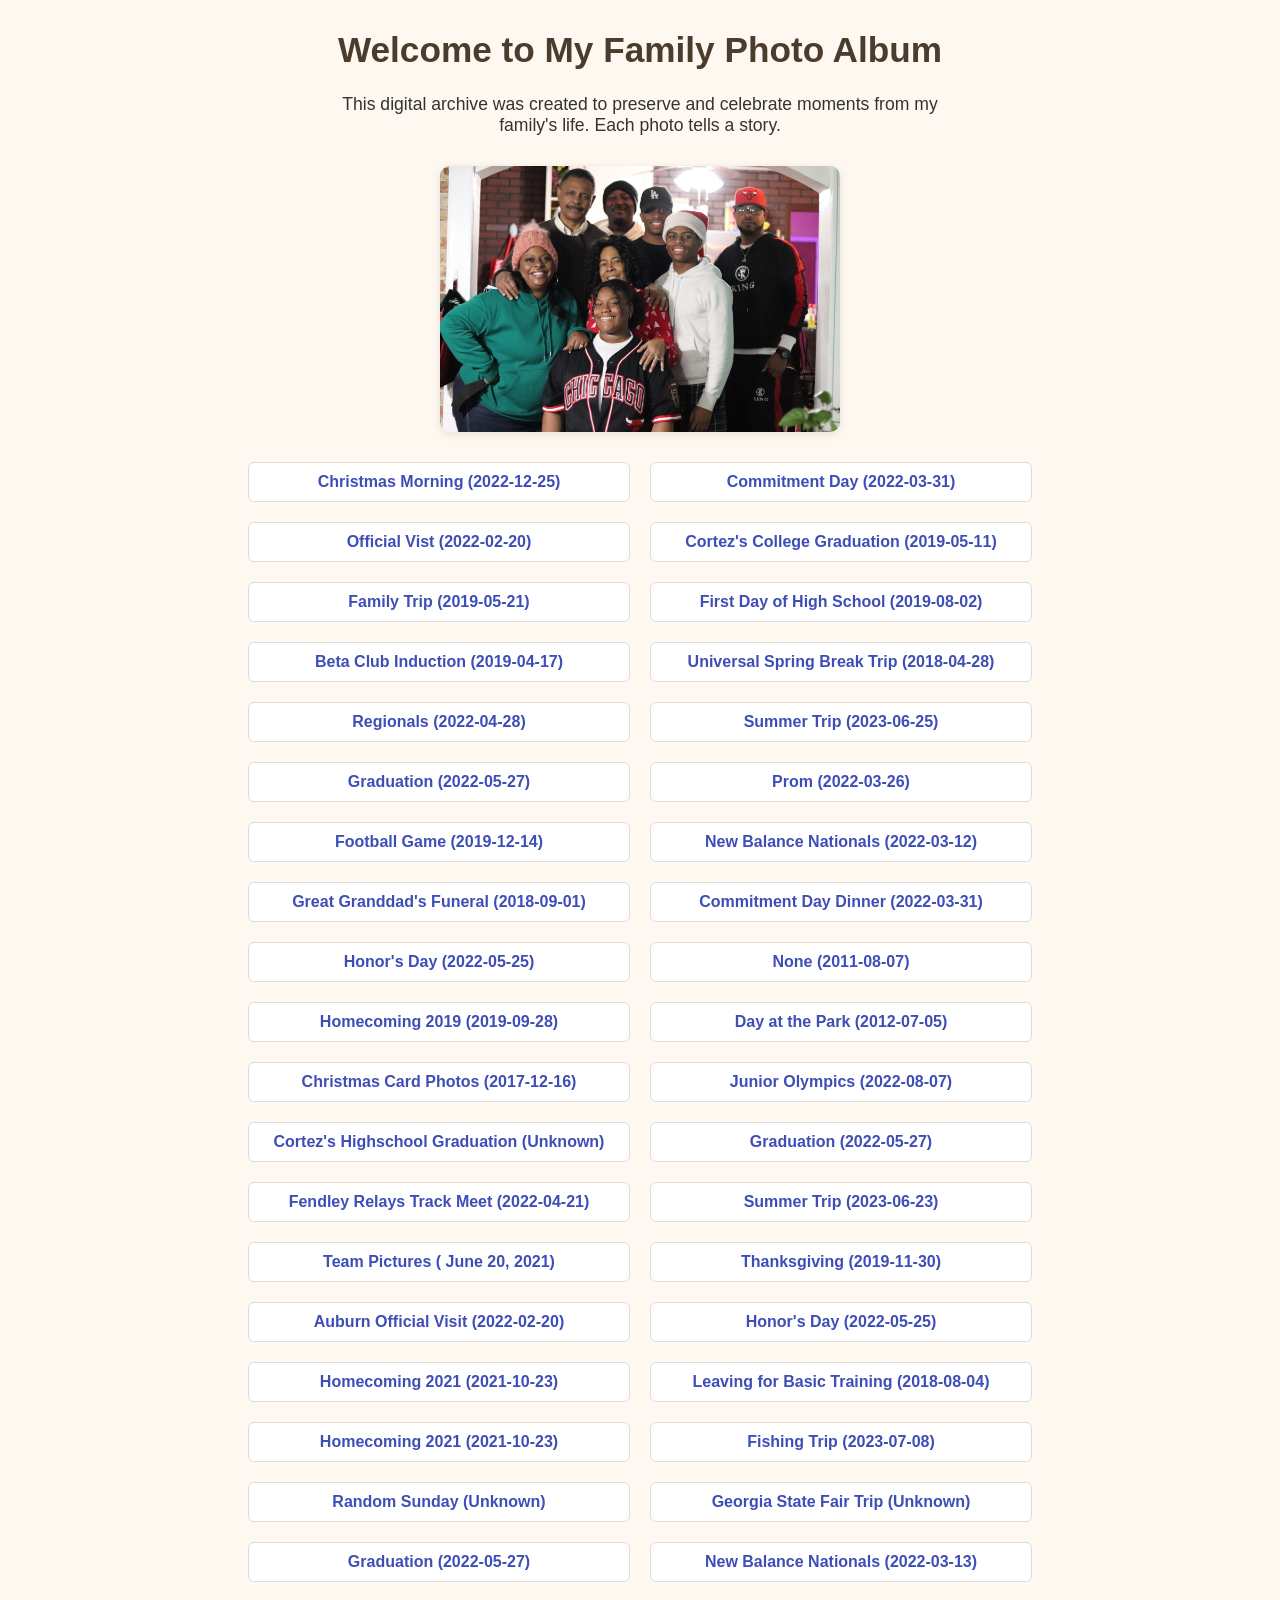
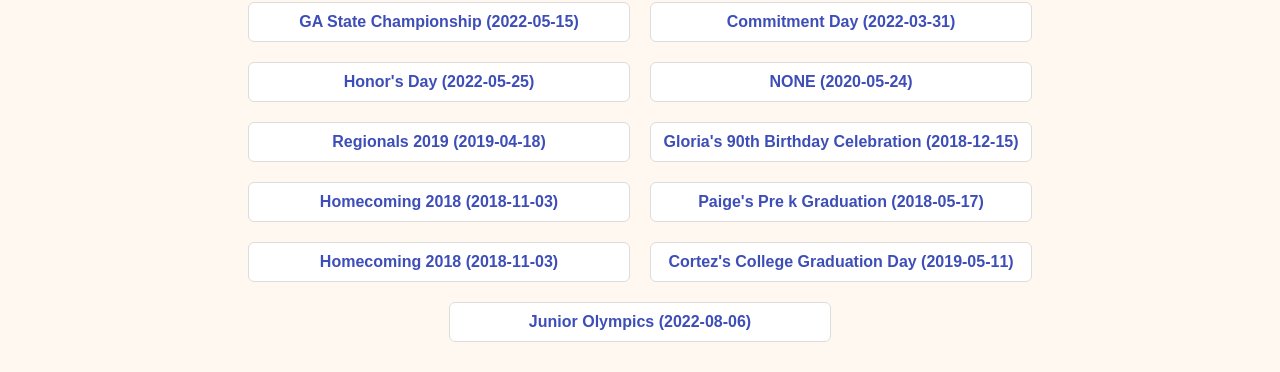
<file: index.html>
<body>
  <style>
    body {
      font-family: Verdana, sans-serif;
      background-color: #fff8f0;
      text-align: center;
      margin: 0;
      padding: 30px;
      color: #333;
    }

    h1 {
      font-size: 2.2rem;
      color: #4b3d2e;
    }

    p {
      max-width: 600px;
      margin: 10px auto 30px;
      font-size: 1.1rem;
    }

    img {
      max-width: 90%;
      height: auto;
      border-radius: 10px;
      box-shadow: 0 2px 8px rgba(0, 0, 0, 0.1);
      margin-bottom: 30px;
    }

    #collection {
      display: flex;
      flex-wrap: wrap;
      justify-content: center;
      gap: 20px;
      max-width: 800px;
      margin: 0 auto;
    }

    .event-link {
      flex: 0 1 45%;
      text-align: center;
      background: #ffffff;
      border: 1px solid #ddd;
      padding: 10px;
      border-radius: 6px;
      text-decoration: none;
      color: #3e4eb8;
      font-weight: bold;
      transition: background-color 0.2s;
    }

    .event-link:hover {
      background-color: #f0ece6;
    }
  </style>

  <h1>Welcome to My Family Photo Album</h1>
  <p>This digital archive was created to preserve and celebrate moments from my family's life. Each photo tells a story.</p>

  <img src="photos/IMG_6487.JPG" alt="Family cover photo" width="400">

  <div id="collection"></div>

  <script>
    fetch("collection.json")
      .then(response => response.json())
      .then(data => {
        const container = document.getElementById("collection");

        data.forEach(item => {
          const link = document.createElement("a");
          link.className = "event-link";
          link.href = `item-template.html?id=${item.photo_id}`;
          link.textContent = `${item.event_context} (${item.date_taken})`;
          container.appendChild(link);
        });
      })
      .catch(error => {
        console.error("Error loading collection.json:", error);
      });
  </script>
</body>
</file>
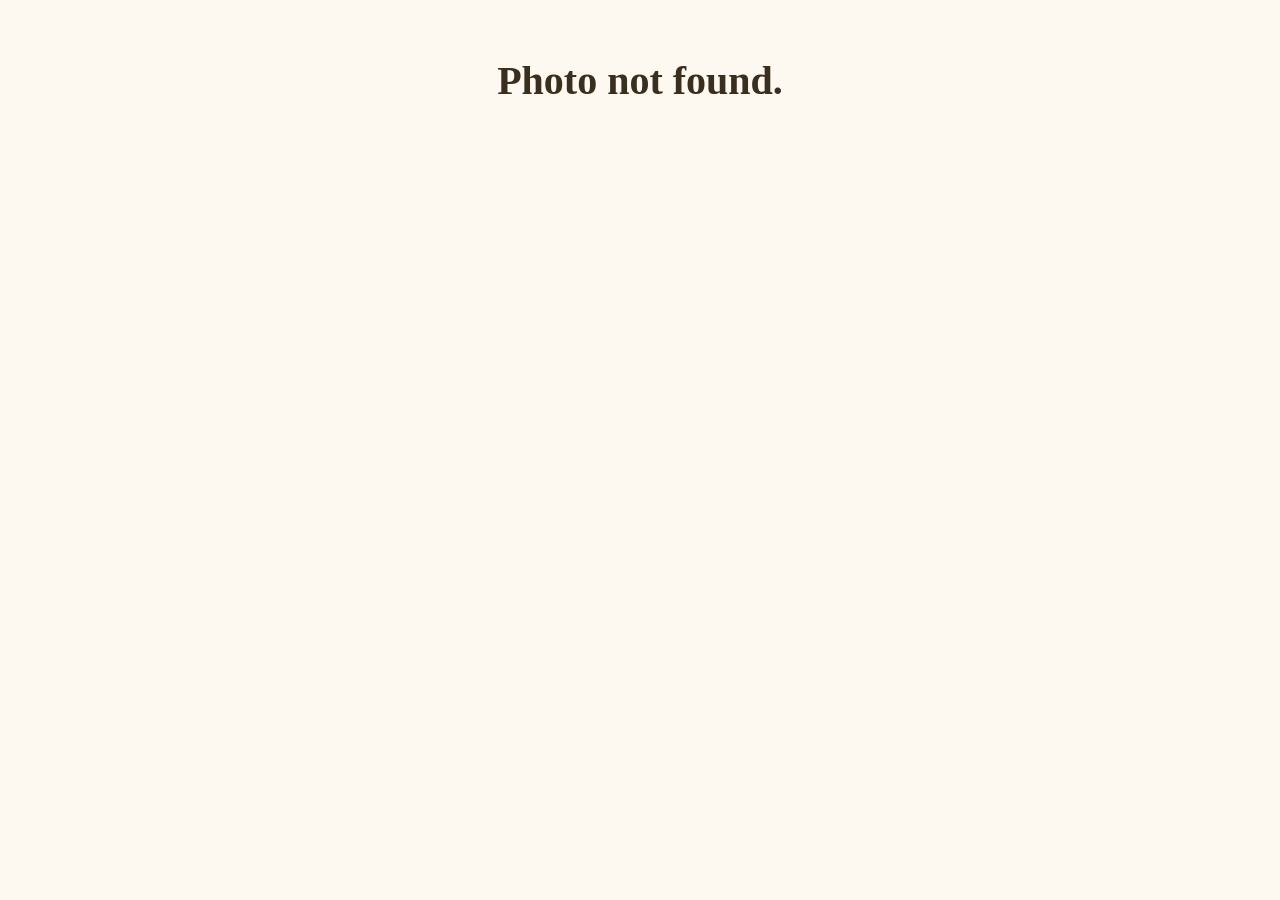
<file: item-templat.html>
<!DOCTYPE html>
<html lang="en">
<head>
  <meta charset="UTF-8">
  <meta name="viewport" content="width=device-width, initial-scale=1.0">
  <title>Photo Details</title>
  <link rel="stylesheet" href="style.css">
</head>
<body>
  <a href="index.html">&larr; Back to Album</a>

  <h1 id="event_context">Loading...</h1>
  <img id="image" src="" alt="Family photo">

  <div id="metadata-box">
    <p><strong>Photo ID:</strong> <span id="photo_id">Loading...</span></p>
    <p><strong>Date Taken:</strong> <span id="date_taken">Loading...</span></p>
    <p><strong>Photographer:</strong> <span id="photograper">Loading...</span></p>
    <p><strong>Location:</strong> <span id="location">Loading...</span></p>
    <p><strong>People in the Photo:</strong> <span id="people">Loading...</span></p>
    <p><strong>Photo Format:</strong> <span id="photo_format">Loading...</span></p>
    <p><strong>Additional Notes:</strong> <span id="additional_notes">Loading...</span></p>
  </div>

  <script src="item.js"></script>
</body>
</html>
</file>
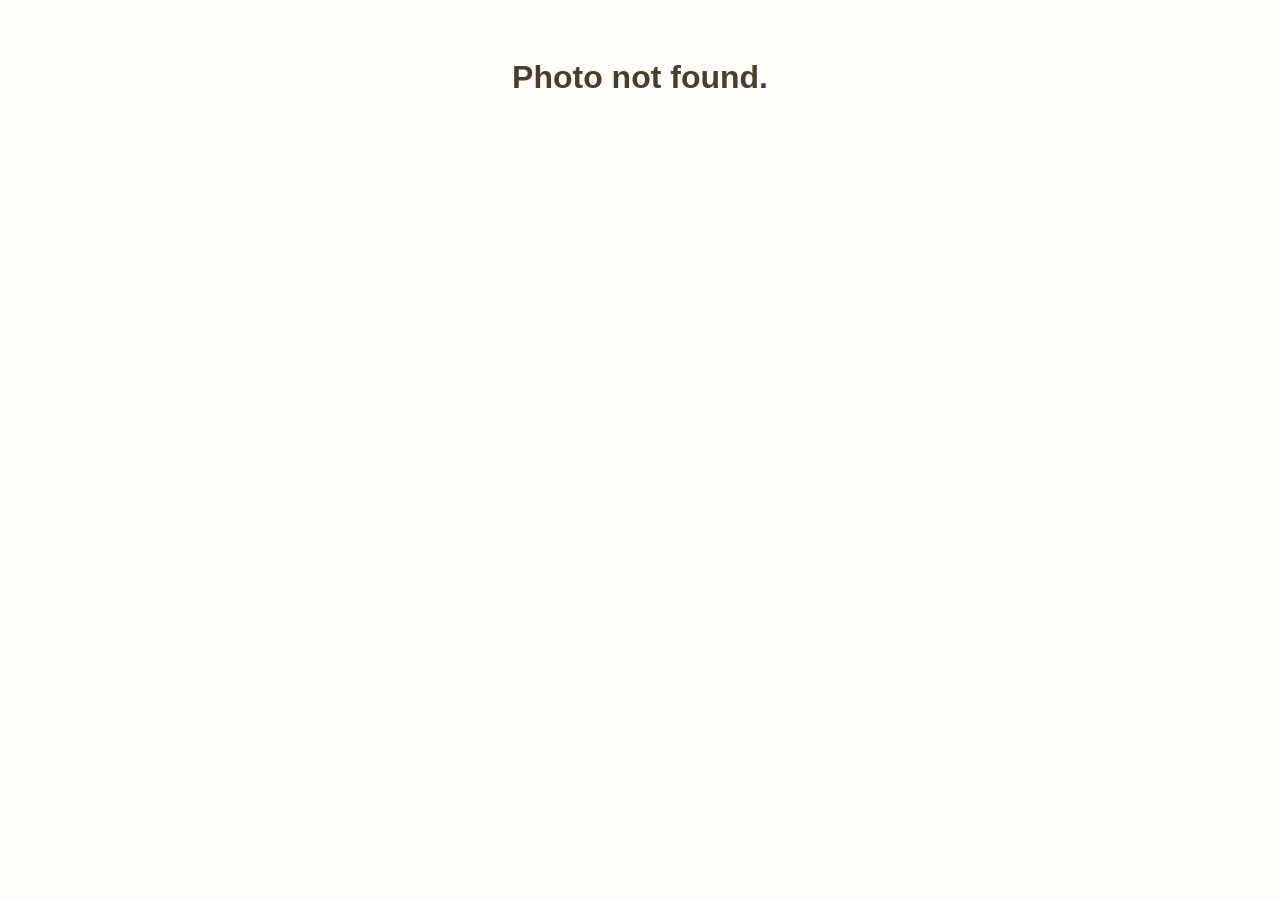
<file: item-template.html>
<!DOCTYPE html>
<html lang="en">
<head>
  <meta charset="UTF-8">
  <meta name="viewport" content="width=device-width, initial-scale=1.0">
  <title>Photo Details</title>
  <style>
    body {
      background-color: #fffefa;
      font-family: Verdana, sans-serif;
      color: #333;
      padding: 30px;
      text-align: center;
    }

    h1 {
      color: #4b3d2e;
      margin-bottom: 20px;
    }

    img {
      max-width: 90%;
      max-height: 500px;
      border-radius: 10px;
      box-shadow: 0 2px 10px rgba(0, 0, 0, 0.2);
      margin-bottom: 25px;
    }

    .metadata-box {
      max-width: 600px;
      margin: 0 auto;
      text-align: left;
      font-size: 1rem;
      background-color: #fff;
      padding: 20px;
      border-radius: 10px;
      box-shadow: 0 0 10px rgba(0,0,0,0.1);
    }

    .metadata-box p {
      margin: 10px 0;
    }

    a {
      display: inline-block;
      margin-top: 20px;
      color: #3e4eb8;
      text-decoration: none;
    }

    a:hover {
      text-decoration: underline;
    }
  </style>
</head>
<body>
  <a href="index.html">&larr; Back to Album</a>

  <h1 id="event_context">Loading...</h1>
  <img id="Photos" src="" alt="Family photo">

  <div class="metadata-box">
    <p><strong>Photo ID:</strong> <span id="photo_id"></span></p>
    <p><strong>Date Taken:</strong> <span id="date_taken"></span></p>
    <p><strong>Photographer:</strong> <span id="photographer"></span></p>
    <p><strong>Location:</strong> <span id="location"></span></p>
    <p><strong>People in the Photo:</strong> <span id="people"></span></p>
    <p><strong>Photo Format:</strong> <span id="photo_format"></span></p>
    <p><strong>Additional Notes:</strong> <span id="additional_notes"></span></p>
  </div>

  <script src="item.js"></script>
</body>
</html>
</file>
<file: style.css>
body {
  font-family: Georgia, serif;
  background-color: #fdf8f0;
  color: #2e2e2e;
  text-align: center;
  margin: 0;
  padding: 30px;
}

h1 {
  font-size: 2.5rem;
  color: #3a2e1f;
  margin-bottom: 15px;
}

p {
  font-size: 1.1rem;
  margin-bottom: 20px;
}

a {
  color: #3e3eaf;
  text-decoration: none;
  font-weight: bold;
  display: block;
  margin: 10px 0;
}

a:hover {
  text-decoration: underline;
}

img {
  max-width: 300px;
  height: auto;
  border-radius: 10px;
  margin-bottom: 10px;
  box-shadow: 0 2px 6px rgba(0, 0, 0, 0.1);
}

#collection {
  display: flex;
  flex-wrap: wrap;
  justify-content: center;
  gap: 20px;
  margin-top: 40px;
}

.item-card {
  border: 1px solid #ddd;
  padding: 15px;
  width: 280px;
  background-color: #fff;
  border-radius: 12px;
  box-shadow: 0 4px 12px rgba(0, 0, 0, 0.05);
}
</file>
